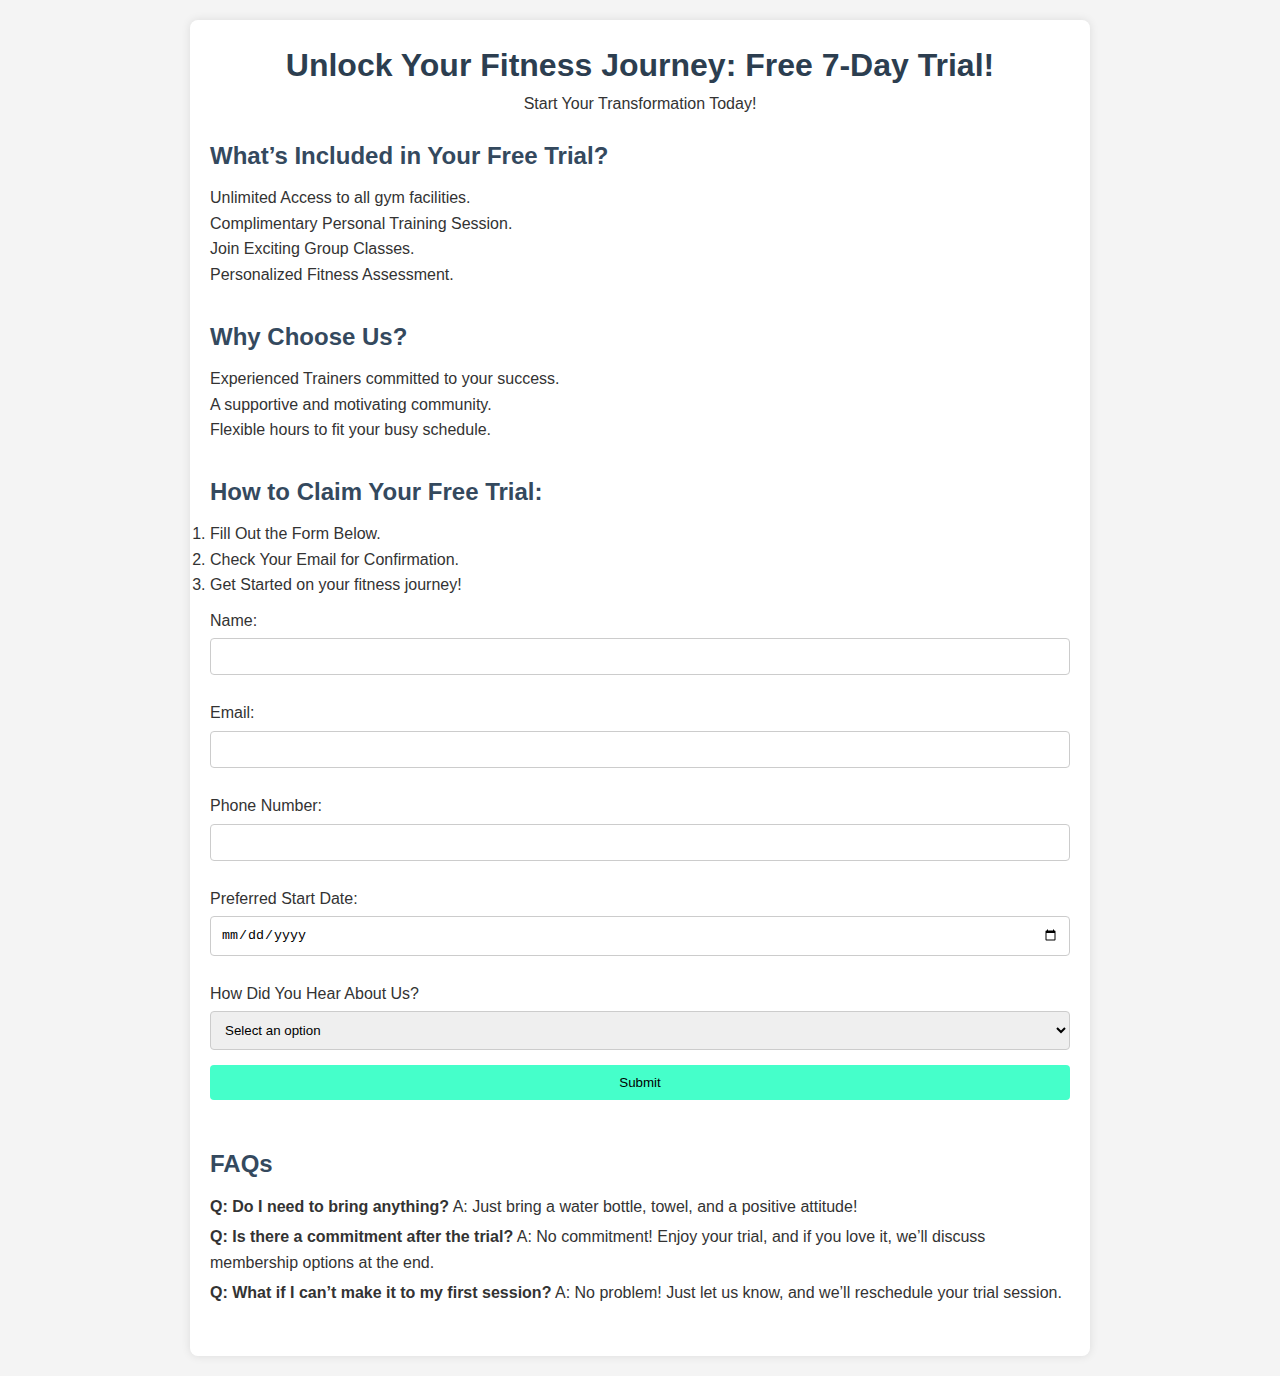
<file: trial.html>
<!DOCTYPE html>
<html lang="en">
<head>
    <meta charset="UTF-8">
    <meta name="viewport" content="width=device-width, initial-scale=1.0">
    <link rel="stylesheet" href="trial.css">
    <title>Book a Free Trial - Gym</title>
</head>
<body>
    <div class="container">
        <header>
            <h1>Unlock Your Fitness Journey: Free 7-Day Trial!</h1>
            <p>Start Your Transformation Today!</p>
        </header>

        <section class="features">
            <h2>What’s Included in Your Free Trial?</h2>
            <ul>
                <li>Unlimited Access to all gym facilities.</li>
                <li>Complimentary Personal Training Session.</li>
                <li>Join Exciting Group Classes.</li>
                <li>Personalized Fitness Assessment.</li>
            </ul>
        </section>

        <section class="why-choose-us">
            <h2>Why Choose Us?</h2>
            <ul>
                <li>Experienced Trainers committed to your success.</li>
                <li>A supportive and motivating community.</li>
                <li>Flexible hours to fit your busy schedule.</li>
            </ul>
        </section>

        <section class="signup">
            <h2>How to Claim Your Free Trial:</h2>
            <ol>
                <li>Fill Out the Form Below.</li>
                <li>Check Your Email for Confirmation.</li>
                <li>Get Started on your fitness journey!</li>
            </ol>

            <form action="#" method="POST">
                <label for="name">Name:</label>
                <input type="text" id="name" name="name" required>

                <label for="email">Email:</label>
                <input type="email" id="email" name="email" required>

                <label for="phone">Phone Number:</label>
                <input type="tel" id="phone" name="phone" required>

                <label for="start-date">Preferred Start Date:</label>
                <input type="date" id="start-date" name="start-date" required>

                <label for="referral">How Did You Hear About Us?</label>
                <select id="referral" name="referral" required>
                    <option value="" disabled selected>Select an option</option>
                    <option value="Social Media">Social Media</option>
                    <option value="Friend/Family">Friend/Family</option>
                    <option value="Website">Website</option>
                    <option value="Other">Other</option>
                </select>

                <button type="submit">Submit</button>
            </form>
        </section>

        <footer>
            <h2>FAQs</h2>
            <p><strong>Q: Do I need to bring anything?</strong> A: Just bring a water bottle, towel, and a positive attitude!</p>
            <p><strong>Q: Is there a commitment after the trial?</strong> A: No commitment! Enjoy your trial, and if you love it, we’ll discuss membership options at the end.</p>
            <p><strong>Q: What if I can’t make it to my first session?</strong> A: No problem! Just let us know, and we’ll reschedule your trial session.</p>
        </footer>
    </div>
</body>
</html>
</file>
<file: trial.css>
* {
    margin: 0;
    padding: 0;
    box-sizing: border-box;
}

body {
    font-family: Arial, sans-serif;
    line-height: 1.6;
    background-color: #f4f4f4;
    color: #333;
}

.container {
    width: 80%;
    max-width: 900px;
    margin: 20px auto;
    background: #fff;
    padding: 20px;
    border-radius: 8px;
    box-shadow: 0 0 10px rgba(0,0,0,0.1);
}

header {
    text-align: center;
    margin-bottom: 20px;
}

h1 {
    color: #2c3e50;
}

h2 {
    color: #34495e;
    margin: 20px 0 10px;
}

.features, .why-choose-us, .signup, footer {
    margin-bottom: 30px;
}

ul {
    list-style-type: none;
    padding-left: 0;
}

form {
    display: flex;
    flex-direction: column;
}

label {
    margin: 10px 0 5px;
}

input, select, button {
    padding: 10px;
    margin-bottom: 15px;
    border: 1px solid #ccc;
    border-radius: 4px;
}

button {
    background-color: #45ffca;
    color: #000;
    border: none;
    cursor: pointer;
    transition: background-color 0.3s ease;
}

button:hover {
    background-color: #18e3a9;
}

footer h2 {
    margin-top: 30px;
}

footer p {
    margin: 5px 0;
}
</file>
